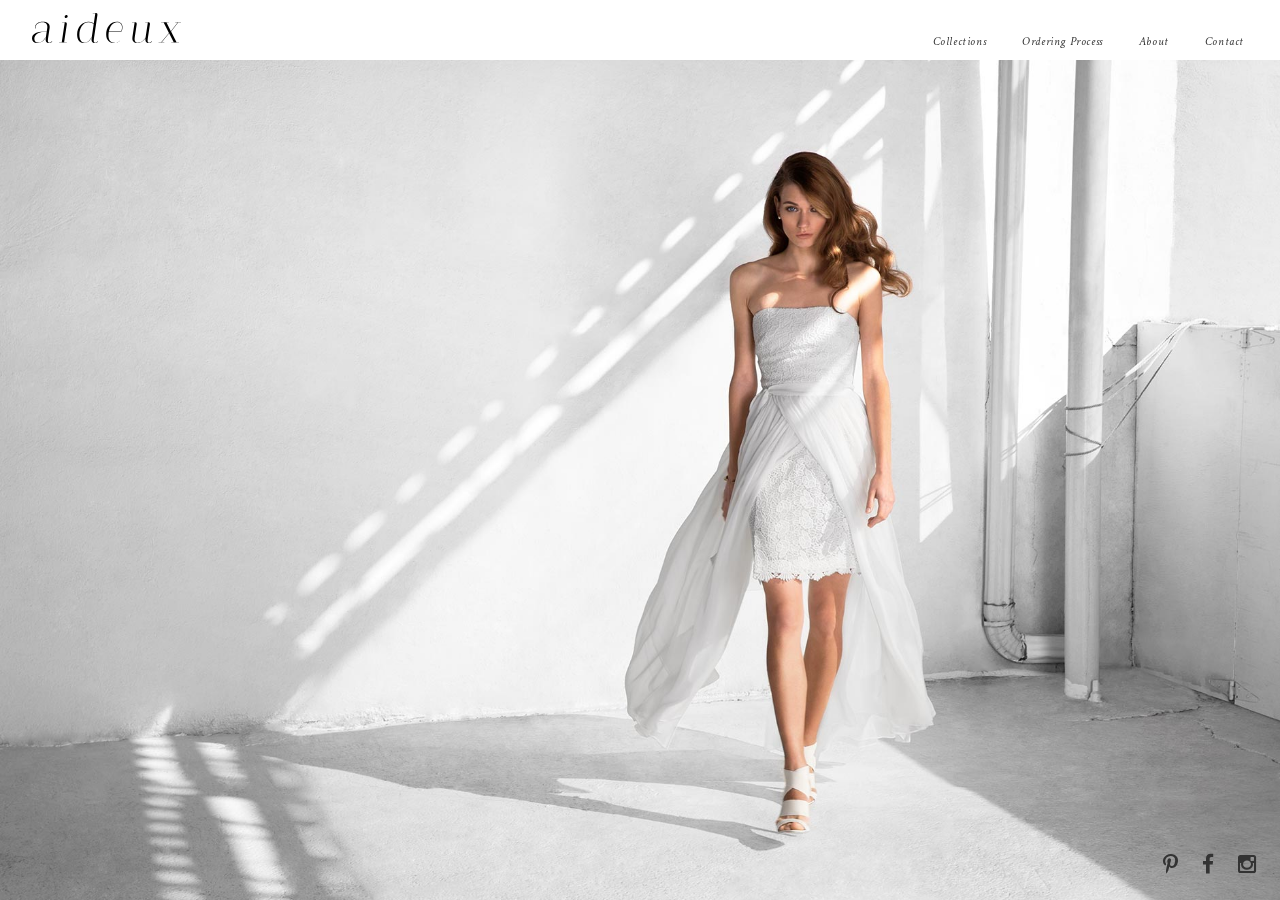
<file: index.html>
<!DOCTYPE html>
<!--
To change this license header, choose License Headers in Project Properties.
To change this template file, choose Tools | Templates
and open the template in the editor.
-->
<html>
    <head>
        <title>aideux</title>
        <meta charset="UTF-8">
        <meta name="viewport" content="width=device-width, initial-scale=1">
        <link rel="shortcut icon" href="favicon.ico" type="image/x-icon" />
        
        <link href="bower_components/fontawesome/css/font-awesome.min.css" rel="stylesheet" type="text/css">
        <!--<link href='http://fonts.googleapis.com/css?family=EB+Garamond' rel='stylesheet' type='text/css'>-->
        <link href='http://fonts.googleapis.com/css?family=Crimson+Text:400,400italic,700,700italic|Open+Sans' rel='stylesheet' type='text/css'>
        <link href="css/index.css" rel="stylesheet" type="text/css">

        <script type="text/javascript" src="bower_components/jquery/dist/jquery.min.js"></script>
        <script type="text/javascript" src="js/header-footer.js"></script>
        <script type="text/javascript" src="js/fadeshow.js"></script>

    </head>
    <body>
        <div id="header"></div>

        <div id="show" class="fadeshow content"></div>
        
        <div id="footer"></div>

        <script type="text/javascript">
            $(document).ready(function() {
                var header = new Header($("#header"));
                var footer = new Footer($("#footer"));

                var slides = [
                    "images/home-bg01.jpg",
                    "images/home-bg02.jpg",
                    "images/home-bg03.jpg"
                ];
                var fadeshow = new Fadeshow(slides, $("#show"));
            });
        </script>
        
    </body>
</html>
</file>
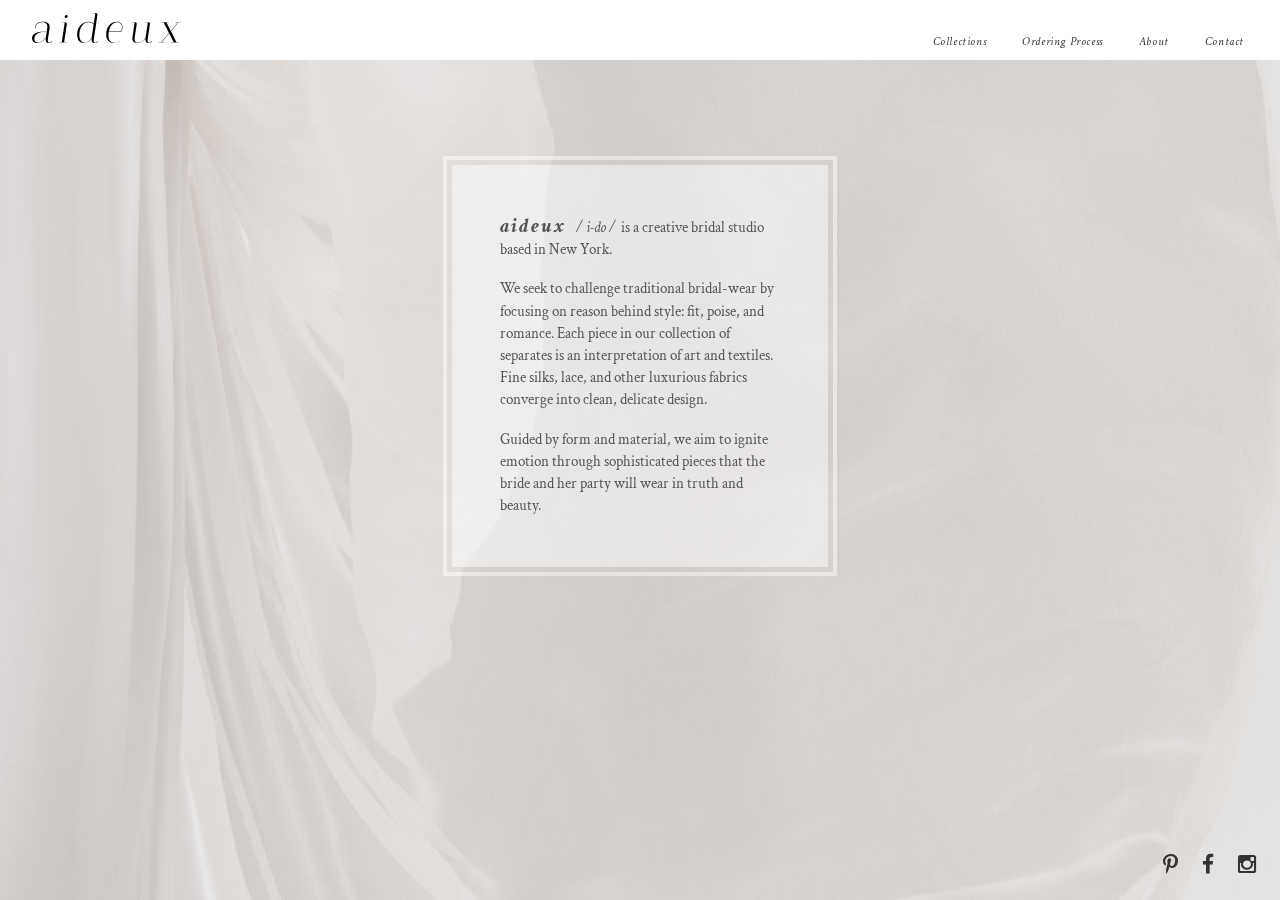
<file: about/index.html>
<!DOCTYPE html>
<!--
To change this license header, choose License Headers in Project Properties.
To change this template file, choose Tools | Templates
and open the template in the editor.
-->
<html>
    <head>
        <title>aideux | about</title>
        <meta charset="UTF-8">
        <meta name="viewport" content="width=device-width, initial-scale=1">
        <link rel="shortcut icon" href="../favicon.ico" type="image/x-icon" />

        <link href="../bower_components/fontawesome/css/font-awesome.min.css" rel="stylesheet" type="text/css">
        <!--<link href='http://fonts.googleapis.com/css?family=EB+Garamond' rel='stylesheet' type='text/css'>-->
        <link href='http://fonts.googleapis.com/css?family=Crimson+Text:400,400italic,700,700italic|Open+Sans' rel='stylesheet' type='text/css'>
        <link href="../css/index.css" rel="stylesheet" type="text/css">

        <script type="text/javascript" src="../bower_components/jquery/dist/jquery.min.js"></script>
        <script type="text/javascript" src="../js/header-footer.js"></script>

    </head>
    <body>
        <div id="header"></div>

        <div class='backdrop content about'>
            <div class='haze'>
                <div class='cloud words'>
                    <p>
                        <h2>aideux</h2>
                        <span class='pronounce'>/ i-do /</span> 
                        is a creative bridal studio based in New York.
                    </p>
                    <p>
                        We seek to challenge traditional bridal-wear by focusing on reason behind style: fit, poise, and romance. Each piece in our collection of separates is an interpretation of art and textiles. Fine silks, lace, and other luxurious fabrics converge into clean, delicate design. 
                    </p>
                    <p>
                        Guided by form and material, we aim to ignite emotion through sophisticated pieces that the bride and her party will wear in truth and beauty.
                    </p>
                </div>
            </div>
        </div>
        
        <div id="footer"></div>

        <script type="text/javascript">
            $(document).ready(function() {
                var header = new Header($("#header"));
                var footer = new Footer($("#footer"));
            });
        </script>
        
    </body>
</html>
</file>
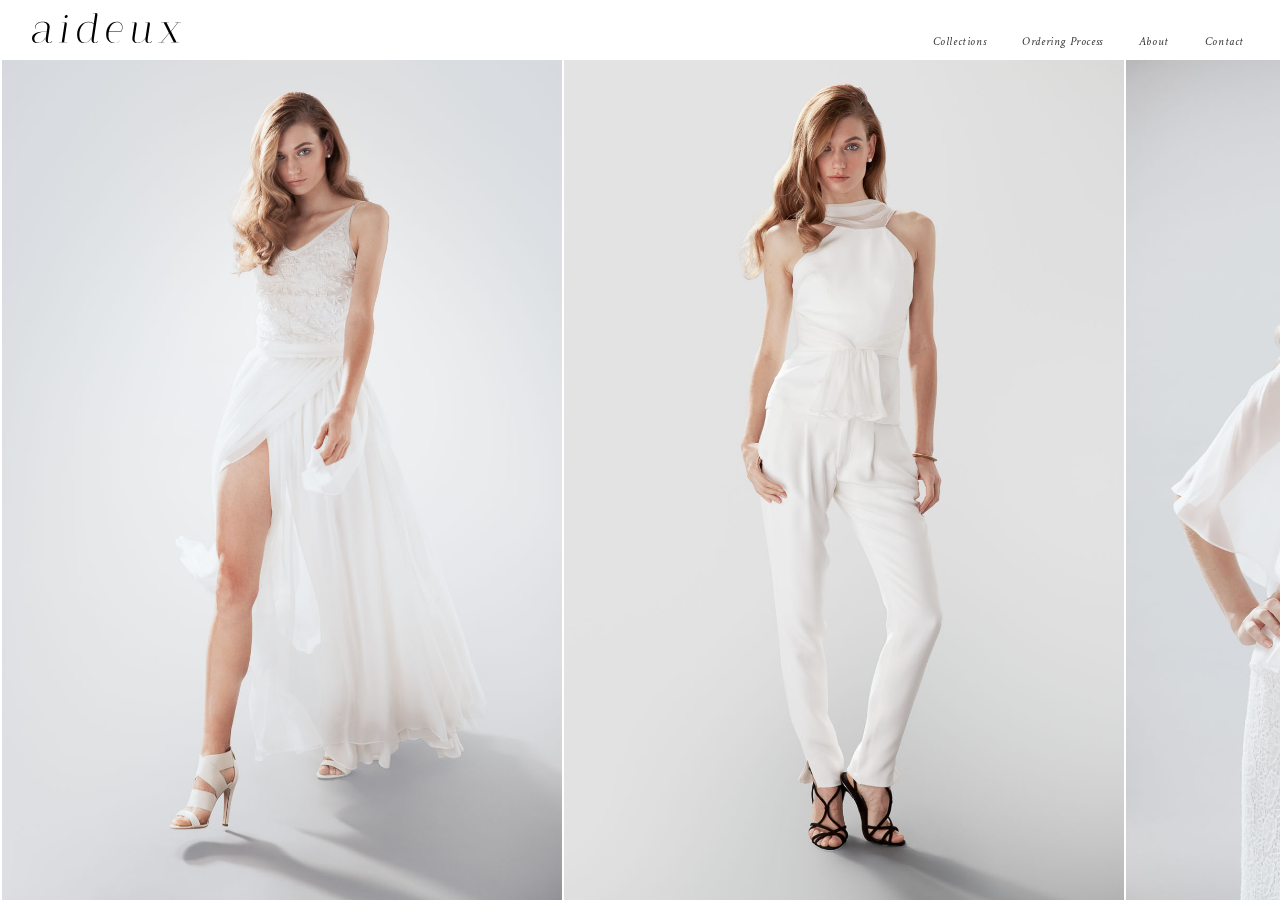
<file: collections/index.html>
<!DOCTYPE html>
<!--
To change this license header, choose License Headers in Project Properties.
To change this template file, choose Tools | Templates
and open the template in the editor.
-->
<html>
    <head>
        <title>aideux | collections</title>
        <meta charset="UTF-8">
        <meta name="viewport" content="width=device-width, maximum-scale=1, minimum-scale=1">
        <link rel="shortcut icon" href="../favicon.ico" type="image/x-icon" />

        <link href="../bower_components/fontawesome/css/font-awesome.min.css" rel="stylesheet" type="text/css">
        <!--<link href='http://fonts.googleapis.com/css?family=EB+Garamond' rel='stylesheet' type='text/css'>-->
        <link href='http://fonts.googleapis.com/css?family=Crimson+Text:400,400italic,700,700italic|Open+Sans' rel='stylesheet' type='text/css'>
        <link href="../css/index.css" rel="stylesheet" type="text/css">

        <script type="text/javascript" src="../bower_components/jquery/dist/jquery.min.js"></script>
        <script type="text/javascript" src="../js/header-footer.js"></script>
        <script type="text/javascript" src="../js/slideshow.js"></script>
        
    </head>
    <body>        
        <div id="header"></div>

        <div id="show" class="slideshow content"></div>

        <div id="footer"></div>

        <script type="text/javascript">
            $(document).ready(function() {
                var header = new Header($("#header"));
                //var footer = new Footer($("#footer"));

                var items = {
                    tops: {
                        elizabeth: {
                            id: 'top-elizabeth',
                            name: "Elizabeth Beaded Top",
                            price: 1350,
                            styles: {
                                original: {
                                    name: "",
                                    description: "V-neck bodice with hand-beaded, intricate floral design using white, iridescent beading. Back zip closure.",
                                    quote: "A lady's imagination is very rapid; it jumps from admiration to love, from love to matrimony, in a moment.",
                                    composition: "Silk georgette",
                                    availability: "Please allow up to 3 months for delivery."
                                }
                            }
                        },
                        alice: {
                            id: 'top-alice',
                            name: "Alice Top",
                            price: 1350,
                            styles: {
                                white: {
                                    name: "White",
                                    description: "Sleek illusion cowl, hand-draped from front to back, ending with feminine chiffon pleats at waist.  Fully lined. Back zip closure.",
                                    quote: "Why, sometimes I've believed as many as six impossible things before breakfast.",
                                    composition: "6-ply silk crepe, silk chiffon, silk habotai lining",
                                    availability: ""
                                },                   
                                navy: {
                                    name: "Navy",
                                    description: "Sleek illusion cowl, hand-draped from front to back, ending with feminine chiffon pleats at waist.  Fully lined. Back zip closure.",
                                    quote: "Why, sometimes I've believed as many as six impossible things before breakfast.",
                                    composition: "6-ply silk crepe, silk chiffon, silk habotai lining",
                                    availability: ""
                                }
                            }
                        },
                        eyre: {
                            id: 'top-eyre',
                            name: "Eyre Bustier",
                            price: 1350,
                            styles: {
                                lace: {
                                    name: "Lace",
                                    description: "Bold lace bodice lightly boned for definition and subtle support. Fully lined. Back zip closure.",
                                    quote: "I'll walk where my own nature would be leading. It vexes me to choose another guide. ",
                                    composition: "Bold lace, silk habotai lining",
                                    availability: "Please allow up to 1 month for delivery."
                                },
                                white: {
                                    name: "White",
                                    description: "Light, soft silk bodice lightly boned for definition and subtle support. Fully lined. Back zip closure.",
                                    quote: "Reader, I married him.",
                                    composition: "Silk crepe-back satin, silk habotai lining",
                                    availability: "Please allow up to 1 month for delivery."
                                },
                                navy: {
                                    name: "Navy",
                                    description: "Light, soft silk bodice lightly boned for definition and subtle support. Fully lined. Back zip closure.",
                                    quote: "Reader, I married him.",
                                    composition: "Silk crepe-back satin, silk habotai lining",
                                    availability: "Please allow up to 1 month for delivery."
                                }
                            }
                        },
                        jo: {
                            id: 'top-jo',
                            name: 'Jo Top',
                            price: 1350,
                            styles: {
                                original: {
                                    name: "",
                                    description: "A timeless silhouette, this silk top features a sweetheart neckline and a low back. Fully lined. Back zip closure.",
                                    quote: "Jo's ambition was to do something very splendid; what it was she had no idea, as yet, but left it for time to tell her…",
                                    composition: "6 ply silk crepe, silk habotai lining",
                                    availability: "Please allow up to 1 month for delivery."
                                }
                            }
                        },
                        scarlett: {
                            id: 'top-scarlett',
                            name: 'Scarlett Blouse',
                            price: 1350,
                            styles: {
                                original: {
                                    name: "",
                                    description: "Sheer silk chiffon blouse layer over a slim fitted silk tank for effortless femininity. Fully lined. Back zip closure.",
                                    quote: "“Hush,” he said. ”I am asking you to marry me. Would you be convinced if I knelt down?” ",
                                    composition: "6 ply silk crepe, silk chiffon, silk habotai lining",
                                    availability: "Please allow up to 3 months for delivery."
                                }
                            }
                        }
                    },
                    bottoms: {
                        eyre: {
                            id: 'bottom-eyre',
                            name: 'Eyre Skirt',
                            price: 1350,
                            styles: {
                                sheer: {
                                    name: "Sheer",
                                    description: "Gathered, wrap silk chiffon skirt in a romantic, floor-sweeping silhouette. Fully lined.",
                                    quote: "I ask you to pass through life at my side—to be my second self, and best earthly companion.",
                                    composition: "Silk chiffon, silk crepe de chine lining",
                                    availability: "Please allow up to 1 month for delivery."
                                },
                                lace: {
                                    name: "Lace",
                                    description: "Our most popular style, the wrap, gathered skirt, in full lace over luxe silk lining.",
                                    quote: "I am no bird; and no net ensnares me.",
                                    composition: "Fine lace, crepe de chine lining",
                                    availability: "Please allow up to 3 months for delivery."
                                }
                            }
                        },
                        elizabeth: {
                            id: 'bottom-elizabeth',
                            name: 'Elizabeth Pant',
                            price: 1350,
                            styles: {
                                original: {
                                    name: "",
                                    description: "Slim fit pant crafted with smooth silk for an elegant drape. Fully lined. Front zip closure.",
                                    quote: "Is not general incivility the very essence of love?",
                                    composition: "6 ply silk crepe, silk habotai lining",
                                    availability: "Please allow up to 2 months for delivery."
                                }
                            }
                        },
                        jo: {
                            id: 'bottom-jo',
                            name: 'Jo Column Skirt',
                            price: 1350,
                            styles: {
                                lace: {
                                    name: "Lace",
                                    description: "Slimming, subtle mermaid shape skirt with a dramatic train. Bold lace for a polished, scalloped hem. Fully lined. Back zip closure.",
                                    quote: "I’d rather take coffee than compliments just now.",
                                    composition: "Bold Lace, silk crepe de chine lining",
                                    availability: "Please allow up to 3 months for delivery."
                                },
                                white: {
                                    name: "White",
                                    description: "Slimming, subtle mermaid shape skirt with a dramatic train. Back zip closure.",
                                    quote: "I’d rather take coffee than compliments just now.",
                                    composition: "Silk crepe-back satin, silk crepe de chine lining",
                                    availability: "Please allow up to 3 months for delivery."
                                },
                                navy: {
                                    name: "Navy",
                                    description: "Slimming, subtle mermaid shape skirt with a dramatic train. Back zip closure.",
                                    quote: "I’d rather take coffee than compliments just now.",
                                    composition: "Silk crepe-back satin, silk crepe de chine lining",
                                    availability: "Please allow up to 3 months for delivery."
                                }
                            }
                        },
                        alice: {
                            id: 'bottom-alice',
                            name: 'Alice Pencil Skirt',
                            price: 1350,
                            styles: {
                                white: {
                                    name: "White",
                                    description: "Classic pencil skirt in fine silks, featuring a slim waistband and a polished, scalloped hem. Fully lined. Back zip closure.",
                                    quote: "Why, sometimes I've believed as many as six impossible things before breakfast.",
                                    composition: "6-ply silk crepe, silk chiffon, silk habotai lining",
                                    availability: "Please allow up to 2 months for delivery."
                                },
                                lace: {
                                    name: "Lace",
                                    description: "Classic pencil skirt with rich, bold lace, a slim waistband and a scalloped hem finish. Fully lined. Back zip closure.",
                                    quote: "Curiouser and curiouser!",
                                    composition: "Bold Lace, silk crepe de chine lining",
                                    availability: "Please allow up to 3 months for delivery."
                                },
                                navy: {
                                    name: "Navy",
                                    description: "Classic pencil skirt in fine silks, featuring a slim waistband and a polished, scalloped edge finish. Fully lined. Back zip closure.",
                                    quote: "You're entirely bonkers. But I'll tell you a secret. All the best people are.",
                                    composition: "Silk crepe-back satin, silk crepe de chine lining",
                                    availability: "Please allow up to 2 months for delivery."
                                }
                            }
                        },
                        scarlett: {
                            id: 'bottom-scarlett',
                            name: 'Scarlett Wrap Skirt',
                            price: 1350,
                            styles: {
                                original: {
                                    name: "",
                                    description: "Silk wrap skirt in a romantic, floor-sweeping silhouette. Fully lined.",
                                    quote: "I want to make you faint. I will make you faint. You've had this coming to you for years. None of the fools you've known have kissed you like this - have they? … What do they know about you? I know you.",
                                    composition: "Silk crepe-back satin, silk crepe de chine lining",
                                    availability: "Please allow up to 1 month for delivery."
                                }
                            }
                        }
                    },
                    capes: {
                        nancy: {
                            id: 'cape-nancy',
                            name: 'Nancy Cape',
                            price: 1350,
                            styles: {
                                sheer: {
                                    name: "Sheer",
                                    description: "Sheer, delicate silk chiffon cape, perfect for a cover-up or to add a little glamour. ",
                                    quote: "Do act mysterious. It always keeps them coming back for more.",

                                    composition: "Silk chiffon",
                                    availability: "Please allow up to 1 month for delivery."
                                },
                                nonsheer: {
                                    name: "",
                                    description: "Modern silk cape in a clean shape with a subtle sheen. For the bride who desire a cover-up or to add a little glamour. Front hook closure.",
                                    quote: "The best way to lose a boy is to chase after him. ",
                                    composition: "Silk crepe-back satin",
                                    availability: "Please allow up to 1 month for delivery."
                                }
                            }
                        }
                    }
                };

                var slides = [
                    {
                        large: "images/large/001.jpg",
                        medium: "images/medium/001.jpg",
                        top: {
                            item: items.tops.elizabeth,
                            style: items.tops.elizabeth.styles.original
                        },
                        bottom: {
                            item: items.bottoms.eyre,
                            style: items.bottoms.eyre.styles.sheer
                        },
                        related: []
                    }, {
                        large: "images/large/002.jpg",
                        medium: "images/medium/002.jpg",
                        top: {
                            item: items.tops.alice,
                            style: items.tops.alice.styles.white
                        },
                        bottom: {
                            item: items.bottoms.elizabeth,
                            style: items.bottoms.elizabeth.styles.original
                        },
                        related: []
                    }, {
                        large: "images/large/003.jpg",
                        medium: "images/medium/003.jpg",
                        cape: {
                            item: items.capes.nancy,
                            style: items.capes.nancy.styles.sheer
                        },
                        top: {
                            item: items.capes.nancy,
                            style: items.capes.nancy.styles.sheer
                        },
                        related: []
                    }, {
                        large: "images/large/004.jpg",
                        medium: "images/medium/004.jpg",
                        top: {
                            item: items.tops.eyre,
                            style: items.tops.eyre.styles.lace
                        },
                        bottom: {
                            item: items.bottoms.alice,
                            style: items.bottoms.alice.styles.lace
                        },
                        related: []
                    }, {
                        large: "images/large/005.jpg",
                        medium: "images/medium/005.jpg",
                        top: {
                            item: items.tops.jo,
                            style: items.tops.jo.styles.original
                        },
                        bottom: {
                            item: items.bottoms.jo,
                            style: items.bottoms.jo.styles.white
                        },
                        related: []
                    }, {
                        large: "images/large/006.jpg",
                        medium: "images/medium/006.jpg",
                        cape: {
                            item: items.capes.nancy,
                            style: items.capes.nancy.styles.nonsheer
                        },
                        top: {
                            item: items.capes.nancy,
                            style: items.capes.nancy.styles.nonsheer
                        },
                        bottom: {
                            item: items.bottoms.jo,
                            style: items.bottoms.jo.styles.white
                        },
                        related: []
                    }, {
                        large: "images/large/007.jpg",
                        medium: "images/medium/007.jpg",
                        top: {
                            item: items.tops.eyre,
                            style: items.tops.eyre.styles.lace
                        },
                        bottom: {
                            item: items.bottoms.jo,
                            style: items.bottoms.jo.styles.lace
                        },
                        related: []
                    }, {
                        large: "images/large/008.jpg",
                        medium: "images/medium/008.jpg",
                        top: {
                            item: items.tops.eyre,
                            style: items.tops.eyre.styles.white
                        },
                        bottom: {
                            item: items.bottoms.eyre,
                            style: items.bottoms.eyre.styles.sheer
                        },
                        related: []
                    }, {
                        large: "images/large/009.jpg",
                        medium: "images/medium/009.jpg",
                        top: {
                            item: items.tops.scarlett,
                            style: items.tops.scarlett.styles.original
                        },
                        bottom: {
                            item: items.bottoms.scarlett,
                            style: items.bottoms.scarlett.styles.original
                        },
                        related: []
                    }, {
                        large: "images/large/010.jpg",
                        medium: "images/medium/010.jpg",
                        top: {
                            item: items.tops.jo,
                            style: items.tops.jo.styles.original
                        },
                        bottom: {
                            item: items.bottoms.scarlett,
                            style: items.bottoms.scarlett.styles.original
                        },
                        related: []
                    }, {
                        large: "images/large/011.jpg",
                        medium: "images/medium/011.jpg",
                        top: {
                            item: items.tops.eyre,
                            style: items.tops.eyre.styles.navy
                        },
                        bottom: {
                            item: items.bottoms.eyre,
                            style: items.bottoms.eyre.styles.lace
                        },
                        related: []
                    }, {
                        large: "images/large/012.jpg",
                        medium: "images/medium/012.jpg",
                        top: {
                            item: items.tops.alice,
                            style: items.tops.alice.styles.navy
                        },
                        bottom: {
                            item: items.bottoms.alice,
                            style: items.bottoms.alice.styles.navy
                        },
                        related: []
                    }
                ];
                var slideshow = new Slideshow(slides, $("#show"));
            });
        </script>

        
        <!-- FOXYCART -->
        <script src="//cdn.foxycart.com/aideux/loader.js" async defer></script>
        <!-- /FOXYCART -->
    </body>
</html>
</file>
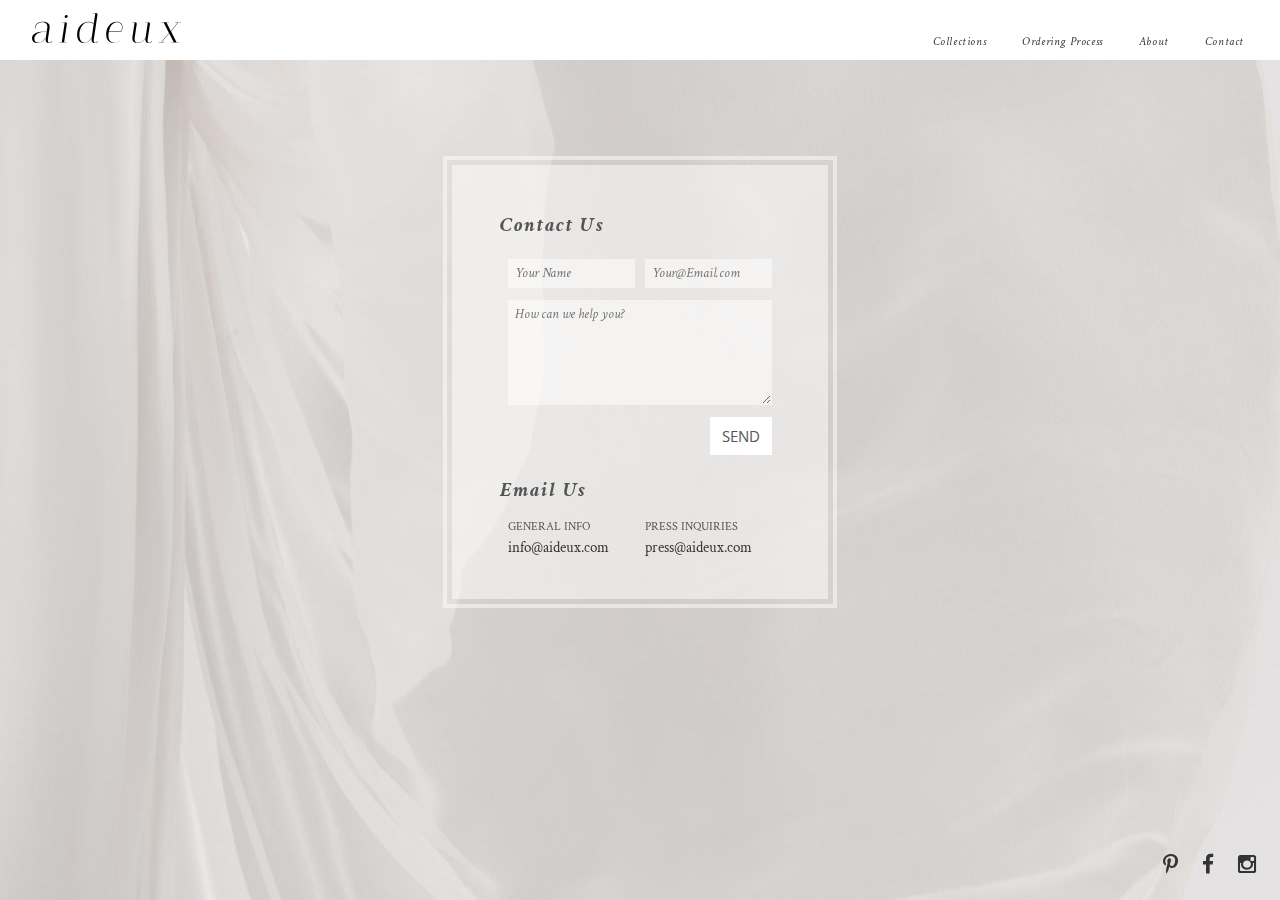
<file: contact/index.html>
<!DOCTYPE html>
<!--
To change this license header, choose License Headers in Project Properties.
To change this template file, choose Tools | Templates
and open the template in the editor.
-->
<html>
    <head>
        <title>aideux | contact</title>
        <meta charset="UTF-8">
        <meta name="viewport" content="width=device-width, initial-scale=1">
        <link rel="shortcut icon" href="../favicon.ico" type="image/x-icon" />

        <link href="../bower_components/fontawesome/css/font-awesome.min.css" rel="stylesheet" type="text/css">
        <!--<link href='http://fonts.googleapis.com/css?family=EB+Garamond' rel='stylesheet' type='text/css'>-->
        <link href='http://fonts.googleapis.com/css?family=Crimson+Text:400,400italic,700,700italic|Open+Sans' rel='stylesheet' type='text/css'>
        <link href="../css/index.css" rel="stylesheet" type="text/css">

        <script type="text/javascript" src="../bower_components/jquery/dist/jquery.min.js"></script>
        <script type="text/javascript" src="../js/header-footer.js"></script>
        <script type="text/javascript" src="../js/contact.js"></script>

    </head>
    <body>
        <div id="header"></div>

        <div class='backdrop content about'>
            <div class='haze'>
                <div class='cloud forms'>
                    <h2 class='clearfix'>Contact Us</h2>
                    <form id='contact_form' class='form'>
                        <input type='text' name='name' id='name' data-default='Your Name' value='Your Name'></input>
                        <div class='ditch'></div>
                        <input type='email' name='email' id='email' data-default='Your@Email.com' value='Your@Email.com'></input>
                        <textarea name='message' id='message' rows='5' data-default='How can we help you?'>How can we help you?</textarea>
                        <div name='submit' id='submit' class='button'>SEND</div>
                    </form>
                    <div class='centered logical'>
                        -OR-
                    </div>
                    <h2 class='clearfix'>Email Us</h2>
                    <div class='form'>
                        <div class='contactSection'>
                            <h3>GENERAL INFO</h3>
                            <a href='mailto:info@aideux.com'>info@aideux.com</a>
                        </div>
                        <div class='ditch'></div>
                        <div class='contactSection'>
                            <h3>PRESS INQUIRIES</h3>
                            <a href='mailto:press@aideux.com'>press@aideux.com</a>
                        </div>
                    </div>
                </div>
            </div>
        </div>
        
        <div id="footer"></div>

        <script type="text/javascript">
            $(document).ready(function() {
                var header = new Header($("#header"));
                var footer = new Footer($("#footer"));
                
                var contacter = new Contact($("#contact_form"));
            });
        </script>
        
    </body>
</html>
</file>
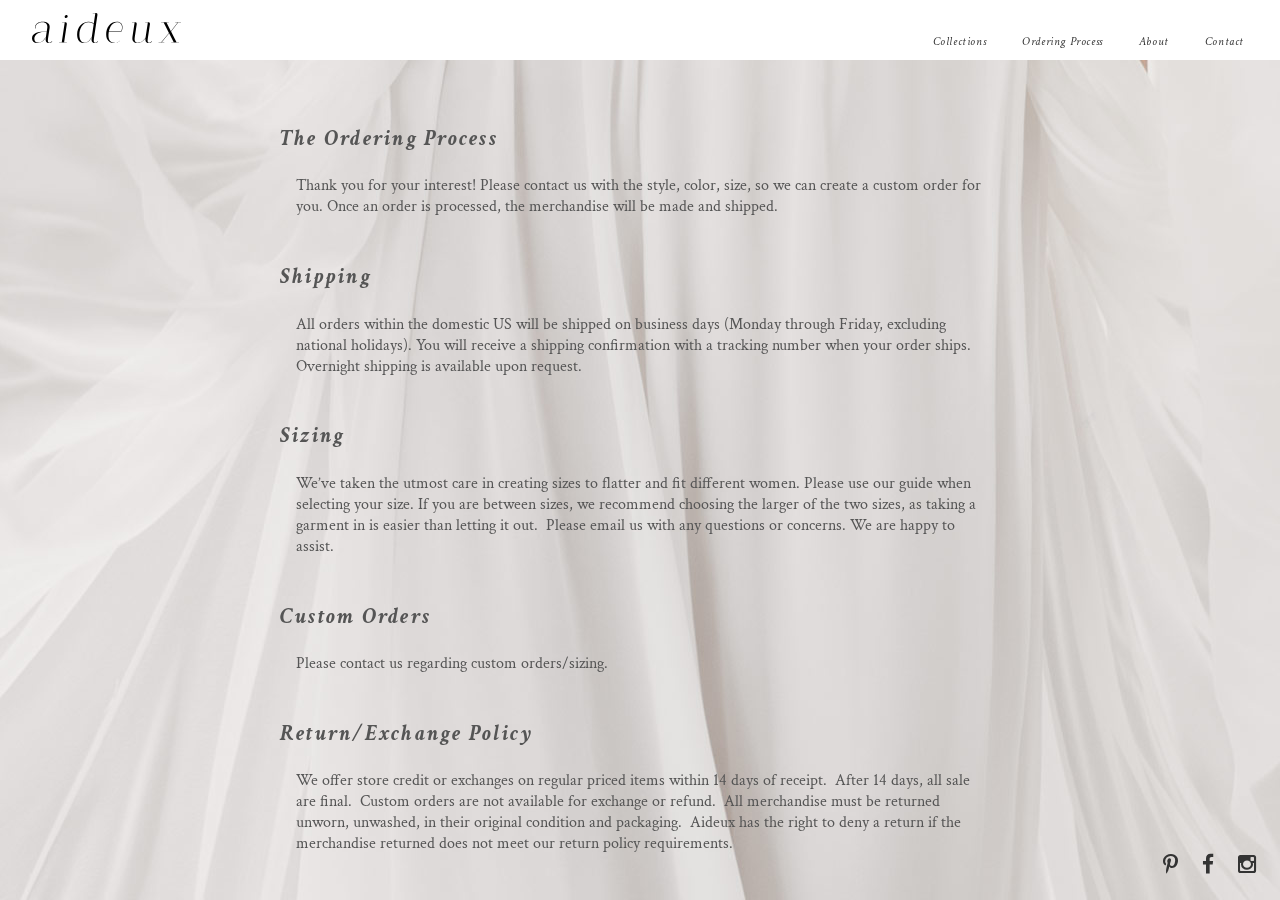
<file: ordering/index.html>
<!DOCTYPE html>
<!--
To change this license header, choose License Headers in Project Properties.
To change this template file, choose Tools | Templates
and open the template in the editor.
-->
<html>
    <head>
        <title>aideux | ordering</title>
        <meta charset="UTF-8">
        <meta name="viewport" content="width=device-width, initial-scale=1">
        <link rel="shortcut icon" href="../favicon.ico" type="image/x-icon" />

        <link href="../bower_components/fontawesome/css/font-awesome.min.css" rel="stylesheet" type="text/css">
        <!--<link href='http://fonts.googleapis.com/css?family=EB+Garamond' rel='stylesheet' type='text/css'>-->
        <link href='http://fonts.googleapis.com/css?family=Crimson+Text:400,400italic,700,700italic|Open+Sans' rel='stylesheet' type='text/css'>
        <link href="../css/index.css" rel="stylesheet" type="text/css">

        <script type="text/javascript" src="../bower_components/jquery/dist/jquery.min.js"></script>
        <script type="text/javascript" src="../js/header-footer.js"></script>

    </head>
    <body>
        <div id="header"></div>

        <div class='backdrop content ordering'>
            <div class="article">
                <h2>The Ordering Process</h2>
                <p>
                    Thank you for your interest! Please contact us with the style, color, size, so we can create a custom order for you. Once an order is processed, the merchandise will be made and shipped.
                </p>
                <h2>Shipping</h2>
                <p>
                    All orders within the domestic US will be shipped on business days (Monday through Friday, excluding national holidays). You will receive a shipping confirmation with a tracking number when your order ships. Overnight shipping is available upon request.  

                </p>
                <h2>Sizing</h2>
                <p>
                    We’ve taken the utmost care in creating sizes to flatter and fit different women. Please use our guide when selecting your size. If you are between sizes, we recommend choosing the larger of the two sizes, as taking a garment in is easier than letting it out.  Please email us with any questions or concerns. We are happy to assist.
                </p>
                <h2>Custom Orders</h2>
                <p>
                    Please contact us regarding custom orders/sizing.
                </p>
                <h2>Return/Exchange Policy</h2>
                <p>
                    We offer store credit or exchanges on regular priced items within 14 days of receipt.  After 14 days, all sale are final.  Custom orders are not available for exchange or refund.  All merchandise must be returned unworn, unwashed, in their original condition and packaging.  Aideux has the right to deny a return if the merchandise returned does not meet our return policy requirements.  
                </p>
                <h2>Can I try on the clothes?</h2>
                <p>
                    We love to meet with clients in person in New York City.  Please contact us to set up an appointment.
                </p>
                <p>
                    If you are not in the area, we also can lend up to 3 samples out per client (if available). We will charge a refundable deposit on the value of the clothes, and non-refundable shipping. The clothes must be returned in the same condition, within 5 days, or the full value will be charged. 
                </p>
                <h2>When should I order my so that my clothing arrives on time? </h2>
                <p>
                    Turnaround will vary, we will let you know about individual styles’ times when you contact us. All pieces may take up to 15 weeks to create until they are shipped out. If you need a rush order please message us as soon as possible, additional charges may apply.
                </p>
                <h2>Where do I go for alterations? </h2>
                <p>
                    We recommend looking towards your local bridal seamstress to accommodate any minor alterations necessary. We do not provide this service in-house. 
                </p>
                <h2>I can't afford it all now, can I pay over time in 2 payments? </h2>
                <p>
                    We live to accommodate our amazing brides. We allow for paying 50% front in a non-refundable deposit, while the other half to be paid in 30 days from the original payment. Ask us!
                </p>
                <h2>How should I clean my piece after the wedding?</h2>
                <p>
                    We recommend that all of our brides have their clothes dry cleaned after their big day. After dry cleaning has been completed, hang on original hanger, with a protective cover.
                </p>
            </div>
        </div>

        <div id="footer"></div>

        <script type="text/javascript">
            $(document).ready(function() {
                var header = new Header($("#header"));
                var footer = new Footer($("#footer"));
            });
        </script>

    </body>
</html>
</file>
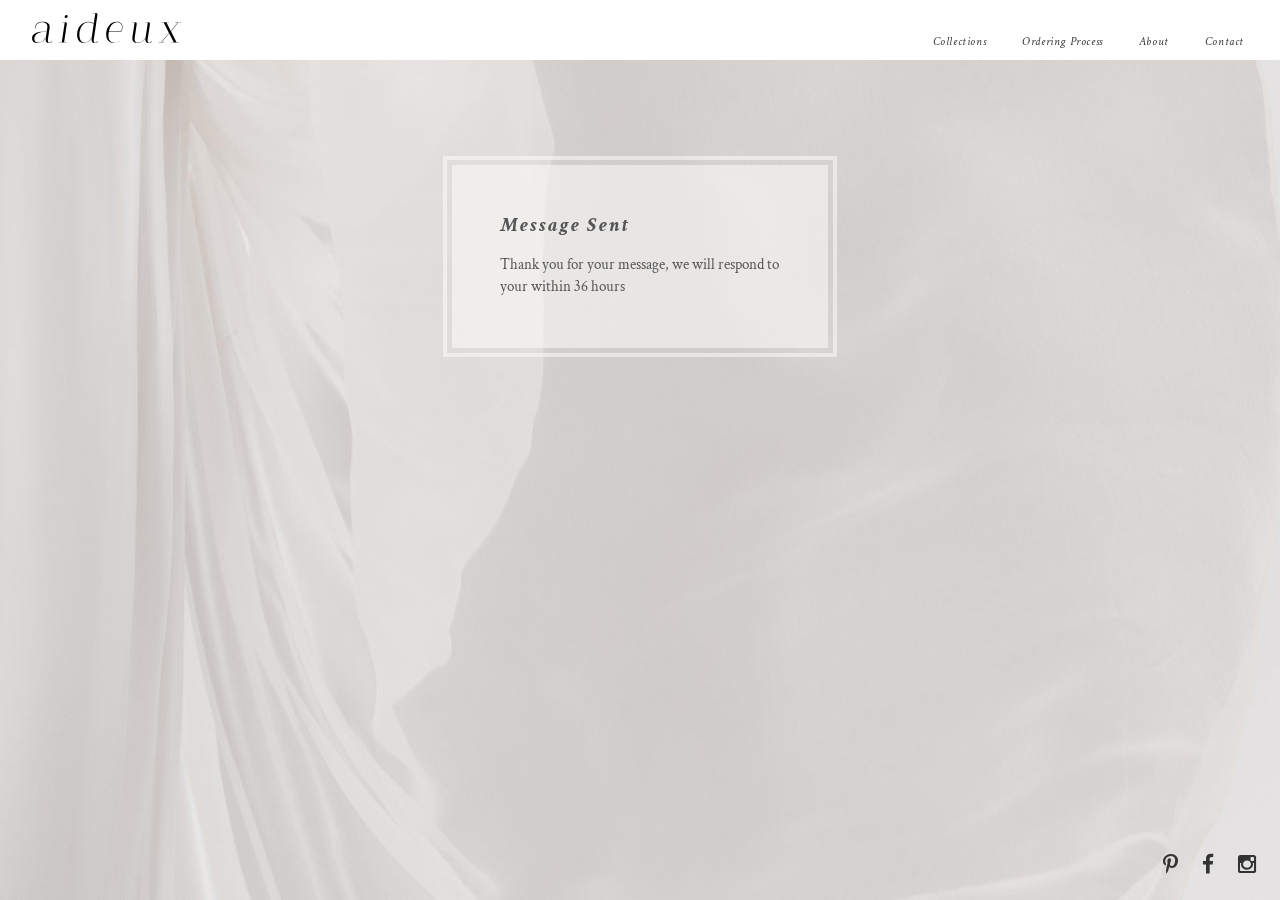
<file: contact/success.html>
<!DOCTYPE html>
<!--
To change this license header, choose License Headers in Project Properties.
To change this template file, choose Tools | Templates
and open the template in the editor.
-->
<html>
    <head>
        <title>aideux | contact</title>
        <meta charset="UTF-8">
        <meta name="viewport" content="width=device-width, initial-scale=1">
        <link rel="shortcut icon" href="../favicon.ico" type="image/x-icon" />

        <link href="../bower_components/fontawesome/css/font-awesome.min.css" rel="stylesheet" type="text/css">
        <!--<link href='http://fonts.googleapis.com/css?family=EB+Garamond' rel='stylesheet' type='text/css'>-->
        <link href='http://fonts.googleapis.com/css?family=Crimson+Text:400,400italic,700,700italic|Open+Sans' rel='stylesheet' type='text/css'>
        <link href="../css/index.css" rel="stylesheet" type="text/css">

        <script type="text/javascript" src="../bower_components/jquery/dist/jquery.min.js"></script>
        <script type="text/javascript" src="../js/header-footer.js"></script>

    </head>
    <body>
        <div id="header"></div>

        <div class='backdrop content about'>
            <div class='haze'>
                <div class='cloud words'>
                    <h2 class='clearfix'>Message Sent</h2>
                    <p>
                        Thank you for your message, we will respond to your  within 36 hours
                    </p>
                </div>
            </div>
        </div>
        
        <div id="footer"></div>

        <script type="text/javascript">
            $(document).ready(function() {
                var header = new Header($("#header"));
                var footer = new Footer($("#footer"));
            });
        </script>
        
    </body>
</html>
</file>
<file: css/index.css>
@media -sass-debug-info{filename{font-family:file\:\/\/C\:\/Users\/Jesse\/Documents\/GitHub\/aideux-slideshow\/scss\/index\.scss}line{font-family:\0000351}}
html, body {
  margin: 0;
  padding: 0;
  overflow-x: hidden;
  height: 100%;
  font-family: 'Crimson Text', serif; }

@media -sass-debug-info{filename{font-family:file\:\/\/C\:\/Users\/Jesse\/Documents\/GitHub\/aideux-slideshow\/scss\/index\.scss}line{font-family:\0000359}}
#header {
  position: fixed;
  top: 0;
  left: 0;
  right: 0;
  height: 46px;
  z-index: 2; }
@media -sass-debug-info{filename{font-family:file\:\/\/C\:\/Users\/Jesse\/Documents\/GitHub\/aideux-slideshow\/scss\/index\.scss}line{font-family:\0000367}}
  #header .logo {
    float: left;
    background-image: url("../icons/logo.svg");
    background-repeat: no-repeat;
    height: 30px;
    width: 240px;
    margin-top: 13px;
    margin-left: 32px; }
@media -sass-debug-info{filename{font-family:file\:\/\/C\:\/Users\/Jesse\/Documents\/GitHub\/aideux-slideshow\/scss\/index\.scss}line{font-family:\0000376}}
  #header .links {
    height: 100%;
    float: right; }
@media -sass-debug-info{filename{font-family:file\:\/\/C\:\/Users\/Jesse\/Documents\/GitHub\/aideux-slideshow\/scss\/index\.scss}line{font-family:\0000379}}
    #header .links .link {
      margin-right: 36px;
      margin-top: 34px;
      letter-spacing: 0.05em;
      font-size: 12px;
      font-style: italic;
      height: 12px;
      vertical-align: bottom;
      display: inline-block;
      cursor: pointer;
      color: #333333;
      text-decoration: none;
      transition: all 0.2s ease;
      border-bottom: 1px solid transparent;
      padding-bottom: 3px; }
@media -sass-debug-info{filename{font-family:file\:\/\/C\:\/Users\/Jesse\/Documents\/GitHub\/aideux-slideshow\/scss\/index\.scss}line{font-family:\0000336}}
      #header .links .link:hover {
        color: black; }
@media -sass-debug-info{filename{font-family:file\:\/\/C\:\/Users\/Jesse\/Documents\/GitHub\/aideux-slideshow\/scss\/index\.scss}line{font-family:\0000326}}
      #header .links .link:hover {
        border-bottom-color: black; }
@media -sass-debug-info{filename{font-family:file\:\/\/C\:\/Users\/Jesse\/Documents\/GitHub\/aideux-slideshow\/scss\/index\.scss}line{font-family:\0000391}}
  #header .navButton {
    display: none; }

@media -sass-debug-info{filename{font-family:file\:\/\/C\:\/Users\/Jesse\/Documents\/GitHub\/aideux-slideshow\/scss\/index\.scss}line{font-family:\0000399}}
#footer {
  position: fixed;
  right: 24px;
  bottom: 24px;
  z-index: 3; }
@media -sass-debug-info{filename{font-family:file\:\/\/C\:\/Users\/Jesse\/Documents\/GitHub\/aideux-slideshow\/scss\/index\.scss}line{font-family:\00003104}}
  #footer a {
    cursor: pointer;
    color: #333333;
    text-decoration: none;
    transition: all 0.2s ease;
    margin-left: 24px; }
@media -sass-debug-info{filename{font-family:file\:\/\/C\:\/Users\/Jesse\/Documents\/GitHub\/aideux-slideshow\/scss\/index\.scss}line{font-family:\0000336}}
    #footer a:hover {
      color: black; }

@media -sass-debug-info{filename{font-family:file\:\/\/C\:\/Users\/Jesse\/Documents\/GitHub\/aideux-slideshow\/scss\/index\.scss}line{font-family:\00003110}}
.content {
  position: fixed;
  left: 0;
  top: 60px;
  bottom: 0;
  right: 0;
  padding: 0;
  margin: 0;
  overflow-x: hidden;
  z-index: 1; }

@media -sass-debug-info{filename{font-family:file\:\/\/C\:\/Users\/Jesse\/Documents\/GitHub\/aideux-slideshow\/scss\/index\.scss}line{font-family:\00003123}}
#show .slide {
  height: 100%; }
@media -sass-debug-info{filename{font-family:file\:\/\/C\:\/Users\/Jesse\/Documents\/GitHub\/aideux-slideshow\/scss\/index\.scss}line{font-family:\00003127}}
#show.slideshow {
  padding: 2px 1px;
  overflow-x: scroll;
  overflow-y: hidden; }
@media -sass-debug-info{filename{font-family:file\:\/\/C\:\/Users\/Jesse\/Documents\/GitHub\/aideux-slideshow\/scss\/index\.scss}line{font-family:\00003131}}
  #show.slideshow .slideshowBox {
    position: absolute;
    top: 0;
    bottom: 0; }
@media -sass-debug-info{filename{font-family:file\:\/\/C\:\/Users\/Jesse\/Documents\/GitHub\/aideux-slideshow\/scss\/index\.scss}line{font-family:\00003136}}
  #show.slideshow .mover {
    cursor: pointer;
    color: #cccccc;
    text-decoration: none;
    transition: all 0.2s ease;
    background-color: #333333;
    width: 30px;
    height: 30px;
    font-size: 20px;
    font-weight: bold;
    line-height: 30px;
    border-radius: 15px;
    box-shadow: 0px 0px 5px #333333;
    position: absolute;
    bottom: 20px;
    z-index: 1;
    text-align: center; }
@media -sass-debug-info{filename{font-family:file\:\/\/C\:\/Users\/Jesse\/Documents\/GitHub\/aideux-slideshow\/scss\/index\.scss}line{font-family:\0000345}}
    #show.slideshow .mover:hover {
      color: white; }
@media -sass-debug-info{filename{font-family:file\:\/\/C\:\/Users\/Jesse\/Documents\/GitHub\/aideux-slideshow\/scss\/index\.scss}line{font-family:\00003150}}
    #show.slideshow .mover.advance {
      right: 20px; }
@media -sass-debug-info{filename{font-family:file\:\/\/C\:\/Users\/Jesse\/Documents\/GitHub\/aideux-slideshow\/scss\/index\.scss}line{font-family:\00003152}}
      #show.slideshow .mover.advance:after {
        content: ">"; }
@media -sass-debug-info{filename{font-family:file\:\/\/C\:\/Users\/Jesse\/Documents\/GitHub\/aideux-slideshow\/scss\/index\.scss}line{font-family:\00003156}}
    #show.slideshow .mover.retreat {
      left: 20px;
      opacity: 0; }
@media -sass-debug-info{filename{font-family:file\:\/\/C\:\/Users\/Jesse\/Documents\/GitHub\/aideux-slideshow\/scss\/index\.scss}line{font-family:\00003159}}
      #show.slideshow .mover.retreat:after {
        content: "<"; }
@media -sass-debug-info{filename{font-family:file\:\/\/C\:\/Users\/Jesse\/Documents\/GitHub\/aideux-slideshow\/scss\/index\.scss}line{font-family:\00003164}}
  #show.slideshow .slide {
    float: left;
    padding: 0px 1px;
    min-height: 420px;
    overflow: hidden; }
@media -sass-debug-info{filename{font-family:file\:\/\/C\:\/Users\/Jesse\/Documents\/GitHub\/aideux-slideshow\/scss\/index\.scss}line{font-family:\00003169}}
    #show.slideshow .slide:hover + .ornaments {
      opacity: 1; }
@media -sass-debug-info{filename{font-family:file\:\/\/C\:\/Users\/Jesse\/Documents\/GitHub\/aideux-slideshow\/scss\/index\.scss}line{font-family:\00003173}}
  #show.slideshow .ornaments {
    position: relative;
    float: left;
    width: 0px;
    height: 100%;
    opacity: 0;
    transition: all 0.2s ease; }
@media -sass-debug-info{filename{font-family:file\:\/\/C\:\/Users\/Jesse\/Documents\/GitHub\/aideux-slideshow\/scss\/index\.scss}line{font-family:\00003180}}
    #show.slideshow .ornaments:hover {
      opacity: 1; }
@media -sass-debug-info{filename{font-family:file\:\/\/C\:\/Users\/Jesse\/Documents\/GitHub\/aideux-slideshow\/scss\/index\.scss}line{font-family:\00003183}}
    #show.slideshow .ornaments.open {
      width: 270px;
      opacity: 1; }
@media -sass-debug-info{filename{font-family:file\:\/\/C\:\/Users\/Jesse\/Documents\/GitHub\/aideux-slideshow\/scss\/index\.scss}line{font-family:\00003186}}
      #show.slideshow .ornaments.open .describer {
        position: absolute;
        opacity: 1; }
@media -sass-debug-info{filename{font-family:file\:\/\/C\:\/Users\/Jesse\/Documents\/GitHub\/aideux-slideshow\/scss\/index\.scss}line{font-family:\00003190}}
      #show.slideshow .ornaments.open .ribbon {
        opacity: 0.45; }
@media -sass-debug-info{filename{font-family:file\:\/\/C\:\/Users\/Jesse\/Documents\/GitHub\/aideux-slideshow\/scss\/index\.scss}line{font-family:\00003192}}
        #show.slideshow .ornaments.open .ribbon.chosen {
          opacity: 1;
          background-color: #efefef; }
@media -sass-debug-info{filename{font-family:file\:\/\/C\:\/Users\/Jesse\/Documents\/GitHub\/aideux-slideshow\/scss\/index\.scss}line{font-family:\00003198}}
    #show.slideshow .ornaments .describer {
      transition: all 0.2s ease;
      opacity: 0;
      height: 100%;
      background-color: #efefef;
      color: #333333;
      width: 270px; }
@media -sass-debug-info{filename{font-family:file\:\/\/C\:\/Users\/Jesse\/Documents\/GitHub\/aideux-slideshow\/scss\/index\.scss}line{font-family:\00003205}}
      #show.slideshow .ornaments .describer h3 {
        margin-top: 3em;
        margin-bottom: 1.4em;
        font-size: 1.3em;
        display: inline-block;
        font-style: italic; }
@media -sass-debug-info{filename{font-family:file\:\/\/C\:\/Users\/Jesse\/Documents\/GitHub\/aideux-slideshow\/scss\/index\.scss}line{font-family:\00003212}}
      #show.slideshow .ornaments .describer p {
        font-size: 0.92em;
        margin-top: 0.4em;
        margin-bottom: 0.4em; }
@media -sass-debug-info{filename{font-family:file\:\/\/C\:\/Users\/Jesse\/Documents\/GitHub\/aideux-slideshow\/scss\/index\.scss}line{font-family:\00003217}}
      #show.slideshow .ornaments .describer .metadata {
        color: #777777;
        margin-top: 0.3em;
        margin-bottom: 0.3em; }
@media -sass-debug-info{filename{font-family:file\:\/\/C\:\/Users\/Jesse\/Documents\/GitHub\/aideux-slideshow\/scss\/index\.scss}line{font-family:\00003222}}
      #show.slideshow .ornaments .describer label {
        margin-top: 2em;
        margin-bottom: 0.1em;
        font-size: 0.65em;
        font-weight: bold;
        text-transform: uppercase;
        float: right; }
@media -sass-debug-info{filename{font-family:file\:\/\/C\:\/Users\/Jesse\/Documents\/GitHub\/aideux-slideshow\/scss\/index\.scss}line{font-family:\00003229}}
        #show.slideshow .ornaments .describer label.breathe {
          margin-top: 4em; }
@media -sass-debug-info{filename{font-family:file\:\/\/C\:\/Users\/Jesse\/Documents\/GitHub\/aideux-slideshow\/scss\/index\.scss}line{font-family:\00003233}}
      #show.slideshow .ornaments .describer .grid {
        float: right;
        margin-bottom: 1em; }
@media -sass-debug-info{filename{font-family:file\:\/\/C\:\/Users\/Jesse\/Documents\/GitHub\/aideux-slideshow\/scss\/index\.scss}line{font-family:\00003236}}
        #show.slideshow .ornaments .describer .grid img {
          width: 54px;
          height: 54px;
          margin: 2px;
          cursor: pointer; }
@media -sass-debug-info{filename{font-family:file\:\/\/C\:\/Users\/Jesse\/Documents\/GitHub\/aideux-slideshow\/scss\/index\.scss}line{font-family:\00003241}}
          #show.slideshow .ornaments .describer .grid img.chosen {
            opacity: 0.7; }
@media -sass-debug-info{filename{font-family:file\:\/\/C\:\/Users\/Jesse\/Documents\/GitHub\/aideux-slideshow\/scss\/index\.scss}line{font-family:\00003246}}
      #show.slideshow .ornaments .describer .price {
        font-size: 1.0em;
        font-style: italic;
        text-align: right;
        margin-top: 2em;
        margin-bottom: 0.3em;
        float: right; }
@media -sass-debug-info{filename{font-family:file\:\/\/C\:\/Users\/Jesse\/Documents\/GitHub\/aideux-slideshow\/scss\/index\.scss}line{font-family:\00003254}}
      #show.slideshow .ornaments .describer .button {
        clear: both;
        float: right;
        margin-top: 0.3em;
        margin-bottom: 0.3em;
        background-color: #bbb;
        color: #fff;
        font-size: 0.7em;
        padding: 2px 6px;
        transition: all 0.2s ease;
        border: 0; }
@media -sass-debug-info{filename{font-family:file\:\/\/C\:\/Users\/Jesse\/Documents\/GitHub\/aideux-slideshow\/scss\/index\.scss}line{font-family:\00003265}}
        #show.slideshow .ornaments .describer .button:hover {
          background-color: #aaa; }
@media -sass-debug-info{filename{font-family:file\:\/\/C\:\/Users\/Jesse\/Documents\/GitHub\/aideux-slideshow\/scss\/index\.scss}line{font-family:\00003269}}
      #show.slideshow .ornaments .describer .staples {
        margin-top: 1em;
        float: right;
        clear: both; }
@media -sass-debug-info{filename{font-family:file\:\/\/C\:\/Users\/Jesse\/Documents\/GitHub\/aideux-slideshow\/scss\/index\.scss}line{font-family:\00003276}}
        #show.slideshow .ornaments .describer .staples a {
          font-size: 0.8em;
          text-decoration: underline;
          float: left;
          cursor: pointer; }
@media -sass-debug-info{filename{font-family:file\:\/\/C\:\/Users\/Jesse\/Documents\/GitHub\/aideux-slideshow\/scss\/index\.scss}line{font-family:\00003283}}
      #show.slideshow .ornaments .describer form {
        text-align: right;
        clear: both;
        float: right;
        margin-top: 1.4em;
        margin-bottom: 1.4em; }
@media -sass-debug-info{filename{font-family:file\:\/\/C\:\/Users\/Jesse\/Documents\/GitHub\/aideux-slideshow\/scss\/index\.scss}line{font-family:\00003289}}
        #show.slideshow .ornaments .describer form select {
          float: right;
          padding: 3px 6px;
          margin-bottom: 1em;
          clear: both; }
@media -sass-debug-info{filename{font-family:file\:\/\/C\:\/Users\/Jesse\/Documents\/GitHub\/aideux-slideshow\/scss\/index\.scss}line{font-family:\00003297}}
      #show.slideshow .ornaments .describer > * {
        margin-left: 30px;
        margin-right: 30px;
        float: left; }
@media -sass-debug-info{filename{font-family:file\:\/\/C\:\/Users\/Jesse\/Documents\/GitHub\/aideux-slideshow\/scss\/index\.scss}line{font-family:\00003302}}
      #show.slideshow .ornaments .describer .quote {
        margin-top: 1em;
        padding: 0px 20px;
        font-style: italic;
        font-size: 1.2em;
        color: #ccc;
        line-height: 1.3em;
        position: absolute;
        bottom: 20px; }
@media -sass-debug-info{filename{font-family:file\:\/\/C\:\/Users\/Jesse\/Documents\/GitHub\/aideux-slideshow\/scss\/index\.scss}line{font-family:\00003311}}
        #show.slideshow .ornaments .describer .quote:before {
          font-weight: bold;
          font-size: 1.2em;
          content: '"'; }
@media -sass-debug-info{filename{font-family:file\:\/\/C\:\/Users\/Jesse\/Documents\/GitHub\/aideux-slideshow\/scss\/index\.scss}line{font-family:\00003316}}
        #show.slideshow .ornaments .describer .quote:after {
          font-weight: bold;
          font-size: 1.2em;
          content: '"'; }
@media -sass-debug-info{filename{font-family:file\:\/\/C\:\/Users\/Jesse\/Documents\/GitHub\/aideux-slideshow\/scss\/index\.scss}line{font-family:\00003323}}
    #show.slideshow .ornaments .ribbon {
      transition: all 0.2s ease;
      cursor: pointer;
      position: absolute;
      width: 60px;
      left: -68px;
      background-color: white;
      color: #555555;
      padding: 8px;
      text-align: center; }
@media -sass-debug-info{filename{font-family:file\:\/\/C\:\/Users\/Jesse\/Documents\/GitHub\/aideux-slideshow\/scss\/index\.scss}line{font-family:\00003333}}
      #show.slideshow .ornaments .ribbon .phrase {
        display: inline-block;
        border-top: 1px solid #555555;
        padding: 5px;
        text-align: center;
        font-size: 0.80em;
        word-spacing: 80px; }
@media -sass-debug-info{filename{font-family:file\:\/\/C\:\/Users\/Jesse\/Documents\/GitHub\/aideux-slideshow\/scss\/index\.scss}line{font-family:\00003340}}
        #show.slideshow .ornaments .ribbon .phrase.type {
          text-transform: uppercase; }
@media -sass-debug-info{filename{font-family:file\:\/\/C\:\/Users\/Jesse\/Documents\/GitHub\/aideux-slideshow\/scss\/index\.scss}line{font-family:\00003344}}
      #show.slideshow .ornaments .ribbon.top {
        top: 80px; }
@media -sass-debug-info{filename{font-family:file\:\/\/C\:\/Users\/Jesse\/Documents\/GitHub\/aideux-slideshow\/scss\/index\.scss}line{font-family:\00003347}}
      #show.slideshow .ornaments .ribbon.bottom {
        top: 240px; }
@media -sass-debug-info{filename{font-family:file\:\/\/C\:\/Users\/Jesse\/Documents\/GitHub\/aideux-slideshow\/scss\/index\.scss}line{font-family:\00003351}}
    #show.slideshow .ornaments .fa {
      cursor: pointer;
      color: #333333;
      text-decoration: none;
      transition: all 0.2s ease;
      position: absolute;
      bottom: 10px; }
@media -sass-debug-info{filename{font-family:file\:\/\/C\:\/Users\/Jesse\/Documents\/GitHub\/aideux-slideshow\/scss\/index\.scss}line{font-family:\0000336}}
      #show.slideshow .ornaments .fa:hover {
        color: black; }
@media -sass-debug-info{filename{font-family:file\:\/\/C\:\/Users\/Jesse\/Documents\/GitHub\/aideux-slideshow\/scss\/index\.scss}line{font-family:\00003356}}
      #show.slideshow .ornaments .fa.fa-facebook {
        left: -45px; }
@media -sass-debug-info{filename{font-family:file\:\/\/C\:\/Users\/Jesse\/Documents\/GitHub\/aideux-slideshow\/scss\/index\.scss}line{font-family:\00003359}}
      #show.slideshow .ornaments .fa.fa-pinterest-p {
        left: -25px; }
@media -sass-debug-info{filename{font-family:file\:\/\/C\:\/Users\/Jesse\/Documents\/GitHub\/aideux-slideshow\/scss\/index\.scss}line{font-family:\00003366}}
#show.fadeshow .slide {
  background-size: cover;
  background-repeat: no-repeat;
  background-position: top center;
  position: absolute;
  top: 0;
  left: 0;
  width: 100%;
  margin: 0;
  padding: 0; }

/*   content of page   */
@media -sass-debug-info{filename{font-family:file\:\/\/C\:\/Users\/Jesse\/Documents\/GitHub\/aideux-slideshow\/scss\/index\.scss}line{font-family:\00003384}}
.backdrop {
  background-position: top center; }
@media -sass-debug-info{filename{font-family:file\:\/\/C\:\/Users\/Jesse\/Documents\/GitHub\/aideux-slideshow\/scss\/index\.scss}line{font-family:\00003386}}
  .backdrop.about {
    background-image: url("../images/about-bg.jpg"); }
@media -sass-debug-info{filename{font-family:file\:\/\/C\:\/Users\/Jesse\/Documents\/GitHub\/aideux-slideshow\/scss\/index\.scss}line{font-family:\00003389}}
  .backdrop.contact {
    background-image: url("../images/contact-bg.jpg"); }
@media -sass-debug-info{filename{font-family:file\:\/\/C\:\/Users\/Jesse\/Documents\/GitHub\/aideux-slideshow\/scss\/index\.scss}line{font-family:\00003392}}
  .backdrop.ordering {
    background-image: url("../images/ordering-bg.jpg"); }

@media -sass-debug-info{filename{font-family:file\:\/\/C\:\/Users\/Jesse\/Documents\/GitHub\/aideux-slideshow\/scss\/index\.scss}line{font-family:\00003397}}
.closer {
  position: absolute;
  width: 20px;
  height: 20px;
  top: 20px;
  right: 20px;
  margin: 0 !important;
  padding: 0 !important;
  background-image: url("../images/closer.svg");
  background-size: contain;
  cursor: pointer; }

@media -sass-debug-info{filename{font-family:file\:\/\/C\:\/Users\/Jesse\/Documents\/GitHub\/aideux-slideshow\/scss\/index\.scss}line{font-family:\00003410}}
.shade {
  position: absolute;
  top: 0;
  left: 0;
  right: 0;
  bottom: 0;
  background-color: rgba(255, 255, 255, 0.8);
  z-index: 1; }

@media -sass-debug-info{filename{font-family:file\:\/\/C\:\/Users\/Jesse\/Documents\/GitHub\/aideux-slideshow\/scss\/index\.scss}line{font-family:\00003420}}
.modal {
  width: 760px;
  background-color: white;
  margin: 8% auto;
  position: relative; }

@media -sass-debug-info{filename{font-family:file\:\/\/C\:\/Users\/Jesse\/Documents\/GitHub\/aideux-slideshow\/scss\/index\.scss}line{font-family:\00003427}}
h2 {
  font-size: 1.4em;
  font-weight: bold;
  font-style: italic;
  letter-spacing: 0.1em;
  margin-right: 0.3em;
  display: inline; }

@media -sass-debug-info{filename{font-family:file\:\/\/C\:\/Users\/Jesse\/Documents\/GitHub\/aideux-slideshow\/scss\/index\.scss}line{font-family:\00003435}}
h3 {
  font-size: 0.8em;
  font-weight: normal;
  line-height: 1.6em;
  text-transform: capitalize;
  margin: 0; }

@media -sass-debug-info{filename{font-family:file\:\/\/C\:\/Users\/Jesse\/Documents\/GitHub\/aideux-slideshow\/scss\/index\.scss}line{font-family:\00003442}}
.clearfix {
  display: block;
  clear: both; }

@media -sass-debug-info{filename{font-family:file\:\/\/C\:\/Users\/Jesse\/Documents\/GitHub\/aideux-slideshow\/scss\/index\.scss}line{font-family:\00003446}}
.centered {
  text-align: center; }

@media -sass-debug-info{filename{font-family:file\:\/\/C\:\/Users\/Jesse\/Documents\/GitHub\/aideux-slideshow\/scss\/index\.scss}line{font-family:\00003449}}
.button {
  background-color: #fff;
  cursor: pointer;
  font-family: 'Open Sans', sans-serif;
  font-size: 1em;
  line-height: 1.8em;
  text-transform: uppercase; }

@media -sass-debug-info{filename{font-family:file\:\/\/C\:\/Users\/Jesse\/Documents\/GitHub\/aideux-slideshow\/scss\/index\.scss}line{font-family:\00003459}}
.ditch {
  float: left;
  width: 10px;
  height: 1px;
  display: inline-block; }

@media -sass-debug-info{filename{font-family:file\:\/\/C\:\/Users\/Jesse\/Documents\/GitHub\/aideux-slideshow\/scss\/index\.scss}line{font-family:\00003476}}
.haze {
  border: 4px solid rgba(255, 255, 255, 0.5);
  background-color: transparent;
  margin: 96px auto;
  width: 386px;
  color: #555555; }
@media -sass-debug-info{filename{font-family:file\:\/\/C\:\/Users\/Jesse\/Documents\/GitHub\/aideux-slideshow\/scss\/index\.scss}line{font-family:\00003482}}
  .haze .cloud {
    background-color: rgba(255, 255, 255, 0.5);
    margin: 5px;
    padding: 32px 48px;
    width: 280px;
    font-size: 0.92em;
    line-height: 1.5em; }
@media -sass-debug-info{filename{font-family:file\:\/\/C\:\/Users\/Jesse\/Documents\/GitHub\/aideux-slideshow\/scss\/index\.scss}line{font-family:\00003490}}
    .haze .cloud .pronounce {
      margin-right: 0.2em;
      font-style: italic; }
@media -sass-debug-info{filename{font-family:file\:\/\/C\:\/Users\/Jesse\/Documents\/GitHub\/aideux-slideshow\/scss\/index\.scss}line{font-family:\00003494}}
    .haze .cloud p {
      margin-top: 1.2em;
      margin-bottom: 1.2em; }
@media -sass-debug-info{filename{font-family:file\:\/\/C\:\/Users\/Jesse\/Documents\/GitHub\/aideux-slideshow\/scss\/index\.scss}line{font-family:\00003499}}
  .haze .form {
    overflow: hidden;
    margin: 8px; }
@media -sass-debug-info{filename{font-family:file\:\/\/C\:\/Users\/Jesse\/Documents\/GitHub\/aideux-slideshow\/scss\/index\.scss}line{font-family:\00003502}}
    .haze .form input, .haze .form textarea {
      float: left;
      background-color: rgba(255, 255, 255, 0.5);
      border: 1px solid transparent;
      margin: 6px 0px;
      padding: 4px 6px;
      font-size: 0.92em;
      font-style: italic;
      line-height: 1.4em;
      font-family: 'Crimson Text', serif;
      color: #777777; }
@media -sass-debug-info{filename{font-family:file\:\/\/C\:\/Users\/Jesse\/Documents\/GitHub\/aideux-slideshow\/scss\/index\.scss}line{font-family:\00003513}}
      .haze .form input:focus, .haze .form textarea:focus {
        background-color: rgba(255, 255, 255, 0.7);
        color: #000;
        outline: none;
        border-color: #777777; }
@media -sass-debug-info{filename{font-family:file\:\/\/C\:\/Users\/Jesse\/Documents\/GitHub\/aideux-slideshow\/scss\/index\.scss}line{font-family:\00003520}}
    .haze .form input {
      width: 113px; }
@media -sass-debug-info{filename{font-family:file\:\/\/C\:\/Users\/Jesse\/Documents\/GitHub\/aideux-slideshow\/scss\/index\.scss}line{font-family:\00003524}}
    .haze .form textarea {
      width: 250px;
      overflow-x: hidden; }
@media -sass-debug-info{filename{font-family:file\:\/\/C\:\/Users\/Jesse\/Documents\/GitHub\/aideux-slideshow\/scss\/index\.scss}line{font-family:\00003528}}
    .haze .form .button {
      float: right;
      margin: 6px 0px;
      padding: 6px 12px; }
@media -sass-debug-info{filename{font-family:file\:\/\/C\:\/Users\/Jesse\/Documents\/GitHub\/aideux-slideshow\/scss\/index\.scss}line{font-family:\00003533}}
    .haze .form .contactSection {
      width: 127px;
      float: left; }
@media -sass-debug-info{filename{font-family:file\:\/\/C\:\/Users\/Jesse\/Documents\/GitHub\/aideux-slideshow\/scss\/index\.scss}line{font-family:\00003536}}
      .haze .form .contactSection a {
        cursor: pointer;
        color: #333333;
        text-decoration: none;
        transition: all 0.2s ease;
        border-bottom: 1px solid transparent;
        padding-bottom: 3px;
        padding-bottom: 2px; }
@media -sass-debug-info{filename{font-family:file\:\/\/C\:\/Users\/Jesse\/Documents\/GitHub\/aideux-slideshow\/scss\/index\.scss}line{font-family:\0000336}}
        .haze .form .contactSection a:hover {
          color: black; }
@media -sass-debug-info{filename{font-family:file\:\/\/C\:\/Users\/Jesse\/Documents\/GitHub\/aideux-slideshow\/scss\/index\.scss}line{font-family:\0000326}}
        .haze .form .contactSection a:hover {
          border-bottom-color: black; }
@media -sass-debug-info{filename{font-family:file\:\/\/C\:\/Users\/Jesse\/Documents\/GitHub\/aideux-slideshow\/scss\/index\.scss}line{font-family:\00003542}}
  .haze .logical {
    margin: 4px 0px 8px;
    font-size: 14px;
    font-style: italic;
    display: none; }

@media -sass-debug-info{filename{font-family:file\:\/\/C\:\/Users\/Jesse\/Documents\/GitHub\/aideux-slideshow\/scss\/index\.scss}line{font-family:\00003550}}
.article {
  width: 720px;
  margin: 64px auto;
  color: #555555; }
@media -sass-debug-info{filename{font-family:file\:\/\/C\:\/Users\/Jesse\/Documents\/GitHub\/aideux-slideshow\/scss\/index\.scss}line{font-family:\00003554}}
  .article h2 {
    margin: 2em 0 1em;
    display: block; }
@media -sass-debug-info{filename{font-family:file\:\/\/C\:\/Users\/Jesse\/Documents\/GitHub\/aideux-slideshow\/scss\/index\.scss}line{font-family:\00003558}}
  .article p {
    margin: 1em; }

@media -sass-debug-info{filename{font-family:file\:\/\/C\:\/Users\/Jesse\/Documents\/GitHub\/aideux-slideshow\/scss\/index\.scss}line{font-family:\00003571}}
.sizing {
  height: 620px; }
@media -sass-debug-info{filename{font-family:file\:\/\/C\:\/Users\/Jesse\/Documents\/GitHub\/aideux-slideshow\/scss\/index\.scss}line{font-family:\00003573}}
  .sizing .sheet {
    float: left;
    width: 520px;
    color: #777777; }
@media -sass-debug-info{filename{font-family:file\:\/\/C\:\/Users\/Jesse\/Documents\/GitHub\/aideux-slideshow\/scss\/index\.scss}line{font-family:\00003577}}
    .sizing .sheet h1 {
      text-align: center;
      font-weight: normal;
      letter-spacing: 0.1em;
      font-style: italic;
      margin-bottom: 0; }
@media -sass-debug-info{filename{font-family:file\:\/\/C\:\/Users\/Jesse\/Documents\/GitHub\/aideux-slideshow\/scss\/index\.scss}line{font-family:\00003584}}
    .sizing .sheet h3 {
      text-align: center;
      font-style: italic; }
@media -sass-debug-info{filename{font-family:file\:\/\/C\:\/Users\/Jesse\/Documents\/GitHub\/aideux-slideshow\/scss\/index\.scss}line{font-family:\00003588}}
    .sizing .sheet .sizingTable {
      margin: 40px 20px;
      font-size: 0.8em; }
@media -sass-debug-info{filename{font-family:file\:\/\/C\:\/Users\/Jesse\/Documents\/GitHub\/aideux-slideshow\/scss\/index\.scss}line{font-family:\00003591}}
      .sizing .sheet .sizingTable td {
        min-width: 50.11111px;
        background-color: #efefef;
        margin: 2px;
        text-align: center;
        padding: 3px 0px; }
@media -sass-debug-info{filename{font-family:file\:\/\/C\:\/Users\/Jesse\/Documents\/GitHub\/aideux-slideshow\/scss\/index\.scss}line{font-family:\00003597}}
        .sizing .sheet .sizingTable td.label {
          background-color: transparent;
          font-weight: bold; }
@media -sass-debug-info{filename{font-family:file\:\/\/C\:\/Users\/Jesse\/Documents\/GitHub\/aideux-slideshow\/scss\/index\.scss}line{font-family:\00003603}}
    .sizing .sheet .instructions {
      margin-bottom: 2em; }
@media -sass-debug-info{filename{font-family:file\:\/\/C\:\/Users\/Jesse\/Documents\/GitHub\/aideux-slideshow\/scss\/index\.scss}line{font-family:\00003606}}
    .sizing .sheet p {
      margin: 20px 60px;
      clear: both;
      overflow: hidden;
      font-size: 0.9em; }
@media -sass-debug-info{filename{font-family:file\:\/\/C\:\/Users\/Jesse\/Documents\/GitHub\/aideux-slideshow\/scss\/index\.scss}line{font-family:\00003612}}
      .sizing .sheet p.instruction > * {
        float: left;
        display: inline-block;
        line-height: 1.2em;
        vertical-align: top; }
@media -sass-debug-info{filename{font-family:file\:\/\/C\:\/Users\/Jesse\/Documents\/GitHub\/aideux-slideshow\/scss\/index\.scss}line{font-family:\00003618}}
      .sizing .sheet p.instruction label {
        width: 56px; }
@media -sass-debug-info{filename{font-family:file\:\/\/C\:\/Users\/Jesse\/Documents\/GitHub\/aideux-slideshow\/scss\/index\.scss}line{font-family:\00003621}}
      .sizing .sheet p.instruction span {
        width: 344px; }
@media -sass-debug-info{filename{font-family:file\:\/\/C\:\/Users\/Jesse\/Documents\/GitHub\/aideux-slideshow\/scss\/index\.scss}line{font-family:\00003628}}
  .sizing .diagram {
    width: 240px;
    float: right; }

/* Smartphones (portrait) ----------- */
@media only screen and (max-width: 620px) {
@media -sass-debug-info{filename{font-family:file\:\/\/C\:\/Users\/Jesse\/Documents\/GitHub\/aideux-slideshow\/scss\/index\.scss}line{font-family:\00003642}}
  #header .navButton {
    display: block;
    float: right;
    margin-top: 16px;
    margin-right: 16px;
    height: 30px; }
@media -sass-debug-info{filename{font-family:file\:\/\/C\:\/Users\/Jesse\/Documents\/GitHub\/aideux-slideshow\/scss\/index\.scss}line{font-family:\00003649}}
  #header .links {
    display: none;
    position: absolute;
    right: 0px;
    top: 60px;
    background-color: white;
    float: none;
    height: auto;
    z-index: 999; }
@media -sass-debug-info{filename{font-family:file\:\/\/C\:\/Users\/Jesse\/Documents\/GitHub\/aideux-slideshow\/scss\/index\.scss}line{font-family:\00003658}}
    #header .links.responsive-show {
      display: block; }
@media -sass-debug-info{filename{font-family:file\:\/\/C\:\/Users\/Jesse\/Documents\/GitHub\/aideux-slideshow\/scss\/index\.scss}line{font-family:\00003661}}
    #header .links .link {
      display: inline-block;
      clear: both;
      float: left;
      margin: 0px;
      padding: 16px; }

@media -sass-debug-info{filename{font-family:file\:\/\/C\:\/Users\/Jesse\/Documents\/GitHub\/aideux-slideshow\/scss\/index\.scss}line{font-family:\00003671}}
  .content .haze {
    width: auto;
    margin: 32px; }
@media -sass-debug-info{filename{font-family:file\:\/\/C\:\/Users\/Jesse\/Documents\/GitHub\/aideux-slideshow\/scss\/index\.scss}line{font-family:\00003674}}
    .content .haze .cloud {
      width: auto; }
@media -sass-debug-info{filename{font-family:file\:\/\/C\:\/Users\/Jesse\/Documents\/GitHub\/aideux-slideshow\/scss\/index\.scss}line{font-family:\00003678}}
    .content .haze .form input, .content .haze .form textarea {
      width: 100%; }
@media -sass-debug-info{filename{font-family:file\:\/\/C\:\/Users\/Jesse\/Documents\/GitHub\/aideux-slideshow\/scss\/index\.scss}line{font-family:\00003681}}
    .content .haze .form h3 {
      line-height: 1em; }
@media -sass-debug-info{filename{font-family:file\:\/\/C\:\/Users\/Jesse\/Documents\/GitHub\/aideux-slideshow\/scss\/index\.scss}line{font-family:\00003684}}
    .content .haze .form .contactSection {
      margin-bottom: 0.5em; }
@media -sass-debug-info{filename{font-family:file\:\/\/C\:\/Users\/Jesse\/Documents\/GitHub\/aideux-slideshow\/scss\/index\.scss}line{font-family:\00003689}}
  .content .article {
    margin: 32px;
    width: auto; }

@media -sass-debug-info{filename{font-family:file\:\/\/C\:\/Users\/Jesse\/Documents\/GitHub\/aideux-slideshow\/scss\/index\.scss}line{font-family:\00003697}}
  #show.slideshow .ornaments .ribbon {
    left: -76px; } }
@media only screen and (max-height: 670px) {
@media -sass-debug-info{filename{font-family:file\:\/\/C\:\/Users\/Jesse\/Documents\/GitHub\/aideux-slideshow\/scss\/index\.scss}line{font-family:\00003707}}
  .quote {
    display: none; } }
</file>
